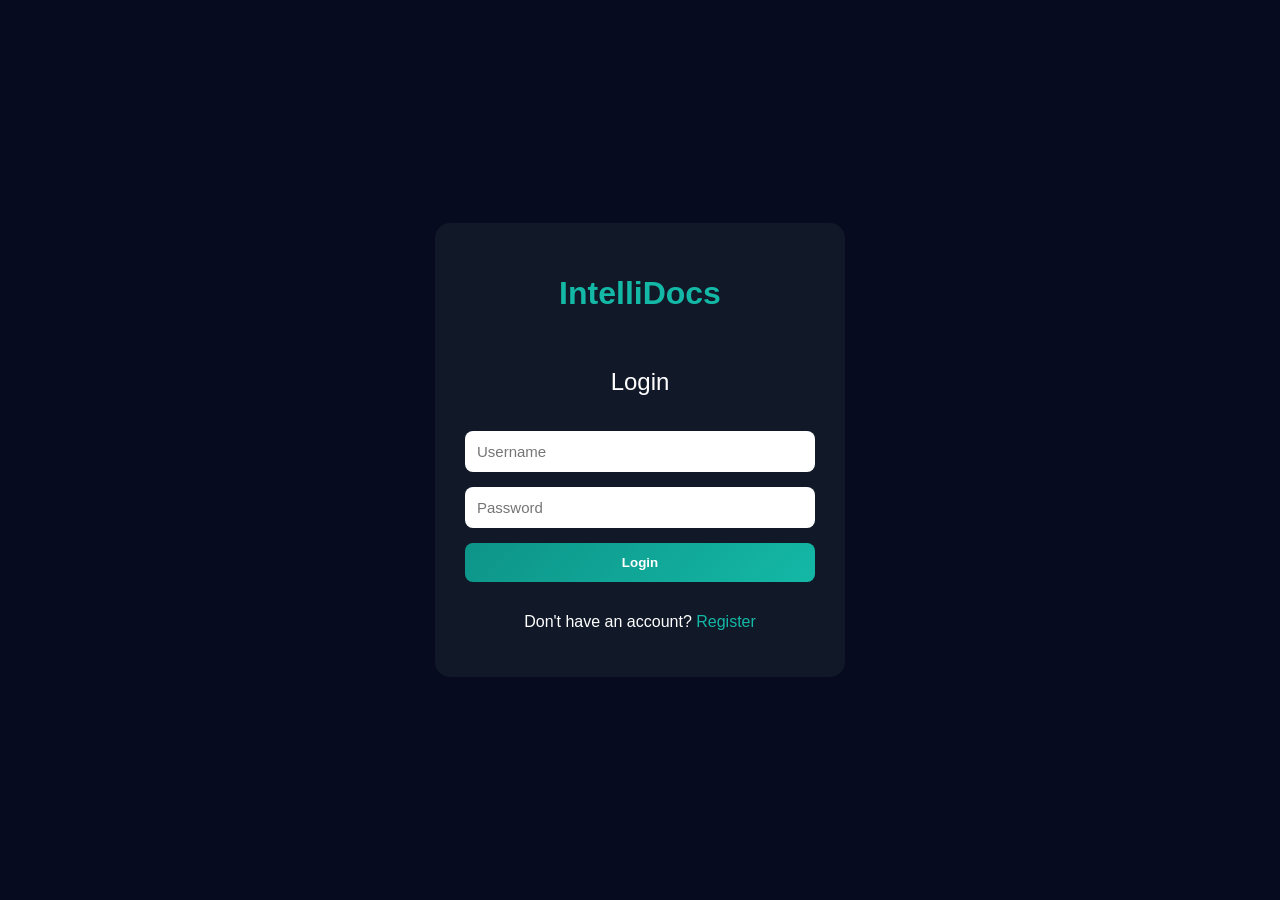
<file: frontend/index.html>
<!DOCTYPE html>
<html lang="en">
<head>
    <meta charset="UTF-8">
    <meta name="viewport" content="width=device-width, initial-scale=1.0">
    <title>IntelliDocs</title>
    <link rel="preconnect" href="https://fonts.googleapis.com">
    <link rel="preconnect" href="https://fonts.gstatic.com" crossorigin>
    <link href="https://fonts.googleapis.com/css2?family=Sora:wght@400;600;700;800&family=DM+Sans:wght@400;500&display=swap" rel="stylesheet">
    <link rel="stylesheet" href="style.css">
</head>
<body>

<div class="app">

    <!-- Sidebar -->
    <aside class="sidebar">

        <div class="brand">

            <h2>📄 IntelliDocs</h2>

            <p>
                Research. Summarize.
                <br>
                Discover.
            </p>

        </div>

        <button id="logoutBtn">
    Logout
</button>

        <button
            class="upload-btn"
            onclick="document.getElementById('pdfFile').click()"
        >
            + Upload PDF
        </button>

        <input
            type="file"
            id="pdfFile"
            accept=".pdf"
            hidden
        >

        <div class="documents-section">

            <h3>Your Documents</h3>

            <div id="documentsList"></div>

        </div>
<button
    id="newChatBtn"
    class="upload-btn"
>
    + New Chat
</button>

        <div class="history-section">

            <hr>
            <h3>Recent Chats</h3>
        <div id="historyList"></div>


        </div>

    </aside>

    <!-- Main Content -->
    <main class="main">

        <div class="content-wrapper">

            <!-- Chat Section -->
            <div class="chat-section">

                <div
                    id="chatContainer"
                    class="chat-container"
                >

                    <div class="hero">

                    <h1>IntelliDocs</h1>

                    <p>
                        Upload a PDF and start asking questions
                    </p>

                    <div class="hero-hint">
                        Examples:
                        <br>
                        • Summarize this document
                        <br>
                        • What is the main conclusion?
                        <br>
                        • Compare 
                    </div>

                </div>

                </div>

                <div class="input-wrapper">

                    <div class="chat-actions">

                    <button
                        id="clearChatBtn"
                        class="clear-chat-btn"
                    >
                        🗑 Clear Chat
                    </button>

                </div>

                    <div class="input-box">

                            <div class="document-selector">

        <select id="selectedDocument">

            <option value="">
                All Documents
            </option>

        </select>

    </div>

                        <textarea
                            id="questionInput"
                            placeholder="Ask anything about your documents..."
                        ></textarea>

                        <button id="sendBtn">
                            ➜
                        </button>

                    </div>

                </div>

            </div>

            <!-- PDF Preview Panel -->
            <div
    class="pdf-panel"
    id="pdfPanel"
>

            <div class="pdf-header">

                <h3>
                    PDF Preview
                </h3>

                <button
                    class="close-preview"
                    onclick="closePreview()"
                >
                    ✕
                </button>

            </div>

            <iframe
                id="pdfViewer"
                src=""
            ></iframe>

        </div>

        </div>

    </main>

</div>

<script src="script.js"></script>

</body>
</html>
</file>
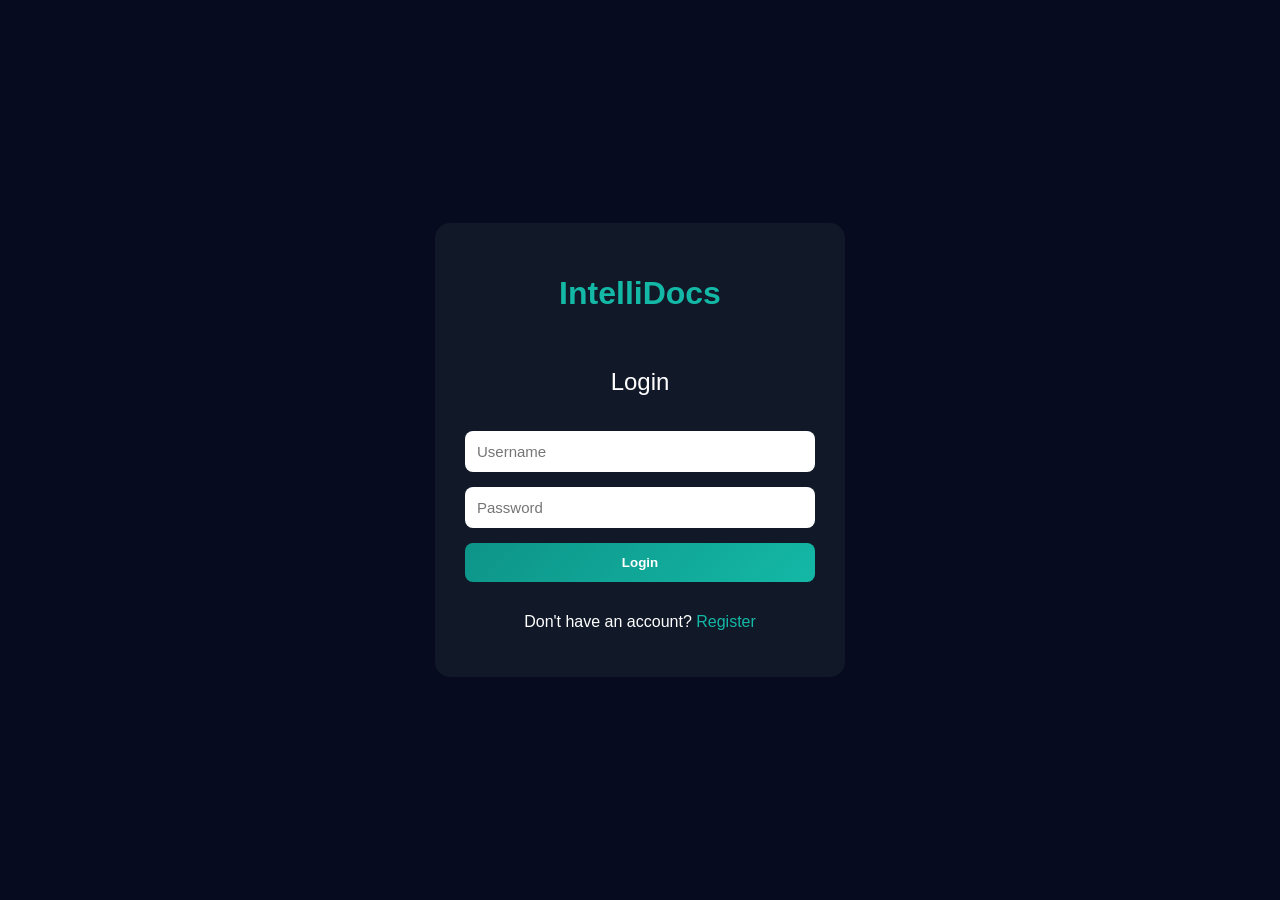
<file: frontend/login.html>
<!DOCTYPE html>
<html>

<head>
    <title>Login - IntelliDocs</title>
    <link rel="stylesheet" href="auth.css">
</head>

<body>

    <div class="auth-container">

        <h1>IntelliDocs</h1>

        <h2>Login</h2>

        <input
            type="text"
            id="username"
            placeholder="Username"
        >

        <input
            type="password"
            id="password"
            placeholder="Password"
        >

        <button id="loginBtn">
            Login
        </button>

        <p>
            Don't have an account?
            <a href="register.html">
                Register
            </a>
        </p>

    </div>

    <script src="login.js"></script>

</body>
</html>
</file>
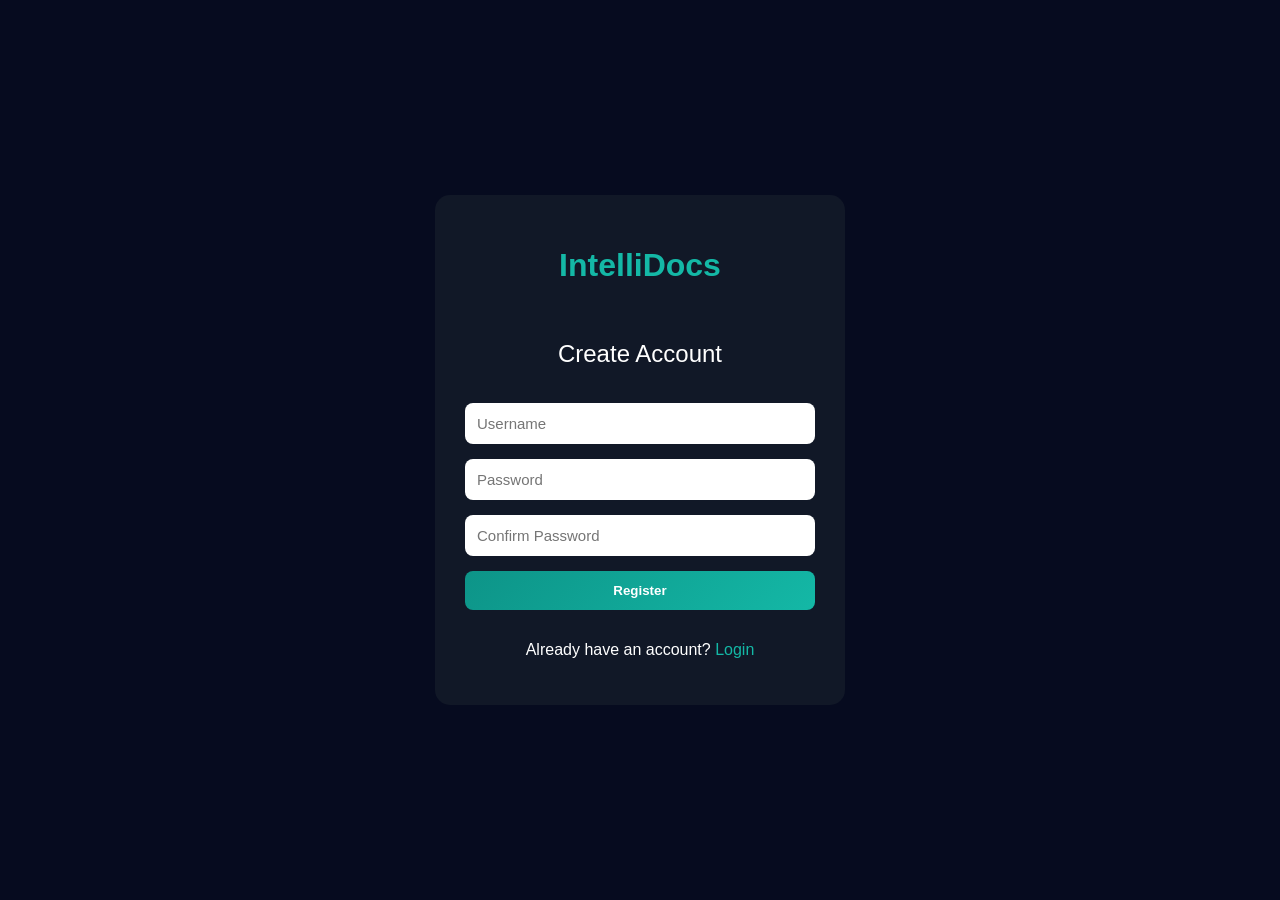
<file: frontend/register.html>
<!DOCTYPE html>
<html>

<head>
    <title>Register - IntelliDocs</title>
    <link rel="stylesheet" href="auth.css">
</head>

<body>

    <div class="auth-container">

        <h1>IntelliDocs</h1>

        <h2>Create Account</h2>

        <input
            type="text"
            id="username"
            placeholder="Username"
        >

        <input
            type="password"
            id="password"
            placeholder="Password"
        >

        <input
            type="password"
            id="confirmPassword"
            placeholder="Confirm Password"
        >

        <button id="registerBtn">
            Register
        </button>

        <p>
            Already have an account?
            <a href="login.html">
                Login
            </a>
        </p>

    </div>

    <script src="register.js"></script>

</body>
</html>
</file>
<file: frontend/style.css>
:root{
    --bg:#080c18;
    --sidebar:#0c1120;
    --card:#111827;

    --violet:#7c5cfc;
    --violet-mid:#9d7dfd;
    --violet-soft:rgba(124,92,252,.12);
    --violet-glow:rgba(124,92,252,.35);

    --rose:#f25c8a;

    --text:#eef2ff;
    --muted:#7c87a0;

    --border:rgba(255,255,255,.07);
}

*{
    margin:0;
    padding:0;
    box-sizing:border-box;
    font-family:'DM Sans','Segoe UI',sans-serif;
}

body{
    height:100vh;
    overflow:hidden;
    background:
        radial-gradient(circle at top left,#0f1428,#080c18 40%),
        radial-gradient(circle at bottom right,#0a0616,#080c18 50%);
    color:var(--text);
}

.app{
    display:flex;
    height:100vh;
}

/* =====================
   SIDEBAR
===================== */

.sidebar{
    width:250px;
    background:rgba(12,17,32,.9);
    backdrop-filter:blur(20px);
    border-right:1px solid var(--border);
    padding:20px;
    display:flex;
    flex-direction:column;
}

.brand{
    margin-bottom:25px;
}

.brand h2{
    font-family:'Sora',sans-serif;
    font-size:22px;
    font-weight:700;
    margin-bottom:8px;
    color:var(--text);
    letter-spacing:-0.3px;
}

.brand p{
    color:var(--muted);
    font-size:13px;
    line-height:1.5;
}

.upload-btn{
    width:100%;
    padding:14px;
    border:none;
    border-radius:14px;
    cursor:pointer;
    font-family:'Sora',sans-serif;
    font-weight:700;
    font-size:13px;
    background:linear-gradient(135deg, var(--violet), var(--violet-mid));
    color:#fff;
    transition:.3s;
    box-shadow:
        0 0 10px var(--violet-soft),
        0 0 25px rgba(124,92,252,.1);
}

.upload-btn:hover{
    transform:translateY(-2px);
    box-shadow:
        0 0 20px var(--violet-glow),
        0 0 40px rgba(124,92,252,.2);
}

.documents-section{
    margin-top:30px;
    overflow-y:auto;
}

.documents-section h3{
    margin-bottom:15px;
    font-family:'Sora',sans-serif;
    font-size:13px;
    font-weight:600;
    letter-spacing:.8px;
    text-transform:uppercase;
    color:var(--muted);
}

#documentsList{
    display:flex;
    flex-direction:column;
    gap:10px;
}

.document-card{
    background:rgba(255,255,255,.03);
    border:1px solid rgba(255,255,255,.06);
    backdrop-filter:blur(10px);
    border-radius:12px;
    padding:12px;
    cursor:pointer;
    transition:.3s;
    color:var(--text);
    white-space:nowrap;
    overflow:hidden;
    text-overflow:ellipsis;
    font-size:13px;
}

.document-card:hover{
    border-color:rgba(124,92,252,.4);
    background:var(--violet-soft);
    transform:translateY(-2px);
}

/* =====================
   MAIN
===================== */

.main{
    flex:1;
    display:flex;
    flex-direction:column;
    height:100vh;
}

/* =====================
   HERO
===================== */

.hero{
    text-align:center;
    margin-top:160px;
    animation:fadeIn 1s ease;
}

.hero h1{
    font-family:'Sora',sans-serif;
    font-size:72px;
    font-weight:800;
    margin-bottom:12px;
    letter-spacing:-3px;
    background:linear-gradient(135deg,#ffffff 0%,#b9a8ff 55%,var(--rose) 100%);
    -webkit-background-clip:text;
    -webkit-text-fill-color:transparent;
    background-clip:text;
}

.hero p{
    font-size:18px;
    color:var(--muted);
}

/* =====================
   CHAT
===================== */

.chat-container{
    flex:1;
    overflow-y:auto;
    padding:40px 80px;
}

.user-message{
    display:flex;
    justify-content:flex-end;
    margin-bottom:25px;
    animation:fadeIn .4s ease;
}

.user-bubble{
    max-width:60%;
    padding:16px 20px;
    background:linear-gradient(135deg, var(--violet), var(--violet-mid));
    color:#fff;
    border-radius:20px;
    font-weight:500;
    box-shadow:0 0 15px var(--violet-soft);
}

.ai-message{
    display:flex;
    justify-content:flex-start;
    margin-bottom:25px;
    animation:fadeIn .4s ease;
}

.ai-bubble{
    max-width:75%;
    padding:20px;
    background:rgba(255,255,255,.03);
    backdrop-filter:blur(20px);
    border:1px solid rgba(255,255,255,.08);
    border-radius:20px;
    color:var(--text);
    line-height:1.8;
    box-shadow:0 0 20px rgba(255,255,255,.03);
}

/* =====================
   SOURCES
===================== */

.sources{
    margin-top:15px;
    padding-top:12px;
    border-top:1px solid rgba(255,255,255,.08);
}

.sources-title{
    margin-bottom:10px;
    color:var(--muted);
    font-size:13px;
}

.source-item{
    color:#a78bfa;
    margin-bottom:5px;
    font-size:14px;
}

/* =====================
   INPUT
===================== */

.input-wrapper{
    padding:25px;
}

.input-box{
    max-width:900px;
    margin:auto;
    display:flex;
    align-items:center;
    gap:10px;
    background:rgba(255,255,255,.03);
    backdrop-filter:blur(20px);
    border:1px solid rgba(255,255,255,.08);
    border-radius:24px;
    padding:12px;
    box-shadow:0 0 30px rgba(124,92,252,.06);
    transition:border-color .25s;
}

.input-box:focus-within{
    border-color:rgba(124,92,252,.4);
}

textarea{
    flex:1;
    border:none;
    outline:none;
    resize:none;
    height:40px;
    background:none;
    color:var(--text);
    font-size:15px;
    font-family:'DM Sans',sans-serif;
    padding:10px;
}

textarea::placeholder{
    color:#3d4a5c;
}

#sendBtn{
    width:50px;
    height:50px;
    border:none;
    border-radius:50%;
    background:linear-gradient(135deg, var(--violet), var(--violet-mid));
    color:white;
    cursor:pointer;
    font-size:18px;
    font-weight:bold;
    transition:.3s;
    box-shadow:0 0 15px var(--violet-glow);
}

#sendBtn:hover{
    transform:scale(1.08);
    box-shadow:0 0 25px var(--violet-glow);
}

/* =====================
   THINKING
===================== */

.typing{
    display:flex;
    gap:6px;
}

.typing span{
    width:8px;
    height:8px;
    border-radius:50%;
    background:var(--violet);
    animation:bounce 1.4s infinite;
}

.typing span:nth-child(2){ animation-delay:.2s; }
.typing span:nth-child(3){ animation-delay:.4s; }

@keyframes bounce{
    0%,80%,100%{ transform:translateY(0);    opacity:.4; }
    40%         { transform:translateY(-6px); opacity:1;  }
}

@keyframes fadeIn{
    from{ opacity:0; transform:translateY(10px); }
    to  { opacity:1; transform:translateY(0);    }
}

/* =====================
   SCROLLBAR
===================== */

::-webkit-scrollbar{ width:6px; }

::-webkit-scrollbar-thumb{
    background:rgba(124,92,252,.2);
    border-radius:20px;
}

::-webkit-scrollbar-thumb:hover{
    background:rgba(124,92,252,.35);
}

/* =====================
   MOBILE
===================== */

@media(max-width:768px){

    .sidebar{ display:none; }

    .chat-container{ padding:20px; }

    .hero{ margin-top:120px; }

    .hero h1{ font-size:48px; }

    .user-bubble,
    .ai-bubble{ max-width:90%; }
}

.content-wrapper{
    display:flex;
    height:100%;
}

.chat-section{
    flex:1;
    display:flex;
    flex-direction:column;
}

.pdf-panel{
    width:0;
    overflow:hidden;
    background:#070b16;
    display:flex;
    flex-direction:column;
    transition:all .3s ease;
    border-left:none;
}

.pdf-panel.active{
    width:40%;
    border-left:1px solid var(--border);
}

.close-preview{
    background:none;
    border:none;
    color:var(--muted);
    font-size:18px;
    cursor:pointer;
    transition:color .2s;
}

.close-preview:hover{
    color:var(--rose);
}

.pdf-header{
    padding:20px;
    display:flex;
    justify-content:space-between;
    align-items:center;
    border-bottom:1px solid var(--border);
}

.pdf-header h3{
    font-family:'Sora',sans-serif;
    font-size:14px;
    font-weight:600;
    color:var(--text);
}

#pdfViewer{
    flex:1;
    width:100%;
    border:none;
    background:white;
}


.history-section{

    margin-top:25px;

    overflow-y:auto;
}

.history-section h3{

    margin-bottom:15px;

    color:white;
}

#historyList{

    display:flex;

    flex-direction:column;

    gap:8px;
}

.history-item{

    padding:10px;

    background:rgba(255,255,255,.04);

    border:1px solid rgba(255,255,255,.06);

    border-radius:10px;

    cursor:pointer;

    color:#cbd5e1;

    font-size:13px;

    transition:.3s;
}

.history-item:hover{

    border-color:#00d9ff;

    color:white;
}

.history-section hr{
    border:none;
    border-top:1px solid rgba(255,255,255,.1);
    margin:20px 0;
}

.history-item{

    position:relative;

    padding:12px;

    background:rgba(255,255,255,.04);

    border:1px solid rgba(255,255,255,.06);

    border-radius:10px;

    cursor:pointer;

    transition:.3s;
}

.history-item:hover{

    border-color:#7c5cfc;

    background:rgba(124,92,252,.08);

}

.document-selector{

    max-width:900px;
    margin:0 auto 12px auto;

}

#selectedDocument{

    width:100%;

    padding:12px;

    border-radius:12px;

    background:#111827;

    color:white;

    border:1px solid rgba(255,255,255,.1);

    outline:none;

    cursor:pointer;
}

.chat-actions{

    max-width:900px;

    margin:0 auto 12px auto;

    display:flex;

    justify-content:flex-end;

}

.clear-chat-btn{

    padding:10px 15px;

    border:none;

    border-radius:10px;

    cursor:pointer;

    background:rgba(255,255,255,.05);

    color:#cbd5e1;

    border:1px solid rgba(255,255,255,.08);

    transition:.3s;
}

.clear-chat-btn:hover{

    border-color:#ef4444;

    color:#ef4444;
}

.empty-state{

    padding:15px;

    text-align:center;

    color:var(--muted);

    font-size:13px;

    border:1px dashed rgba(255,255,255,.08);

    border-radius:10px;

    background:rgba(255,255,255,.02);
}

.hero-hint{

    margin-top:25px;

    color:var(--muted);

    line-height:1.8;

    font-size:14px;
}

:root{
    --bg:#080c18;
    --sidebar:#0c1120;
    --card:#111827;

    --violet:#0d9488;
    --violet-mid:#14b8a6;
    --violet-soft:rgba(13,148,136,.12);
    --violet-glow:rgba(13,148,136,.35);

    --rose:#f472b6;

    --text:#eef2ff;
    --muted:#7c87a0;

    --border:rgba(255,255,255,.07);
}

#logoutBtn{
    width:100%;
    padding:11px;
    border:none;
    border-radius:14px;
    cursor:pointer;
    font-family:'Sora',sans-serif;
    font-weight:700;
    font-size:13px;
    background:linear-gradient(135deg,#e11d48,#f43f5e);
    color:#fff;
    transition:.3s;
    margin-bottom:10px;
    box-shadow:0 0 10px rgba(225,29,72,.15);
}

#logoutBtn:hover{
    transform:translateY(-2px);
    box-shadow:0 0 20px rgba(225,29,72,.35);
}
</file>
<file: frontend/auth.css>
body{

    margin:0;
    padding:0;

    height:100vh;

    display:flex;

    justify-content:center;
    align-items:center;

    background:#060b1f;

    font-family:Arial,sans-serif;
}

.auth-container{

    width:350px;

    padding:30px;

    border-radius:15px;

    background:#111827;

    display:flex;

    flex-direction:column;

    gap:15px;

    color:white;
}

.auth-container h1{

    text-align:center;

    color:#a78bfa;
}

.auth-container h2{

    text-align:center;

    font-weight:normal;
}

input{

    padding:12px;

    border:none;

    border-radius:8px;

    font-size:15px;
}

button{

    padding:12px;

    border:none;

    border-radius:8px;

    cursor:pointer;

    background:#8b5cf6;

    color:white;

    font-weight:bold;
}

button:hover{

    opacity:.9;
}

a{

    color:#a78bfa;

    text-decoration:none;
}

p{

    text-align:center;
}

/*  */

body{
    margin:0;
    padding:0;
    height:100vh;
    display:flex;
    justify-content:center;
    align-items:center;
    background:#060b1f;
    font-family:Arial,sans-serif;
}

.auth-container{
    width:350px;
    padding:30px;
    border-radius:15px;
    background:#111827;
    display:flex;
    flex-direction:column;
    gap:15px;
    color:white;
}

.auth-container h1{
    text-align:center;
    color:#14b8a6;
}

.auth-container h2{
    text-align:center;
    font-weight:normal;
}

input{
    padding:12px;
    border:none;
    border-radius:8px;
    font-size:15px;
}

button{
    padding:12px;
    border:none;
    border-radius:8px;
    cursor:pointer;
    background:linear-gradient(135deg,#0d9488,#14b8a6);
    color:white;
    font-weight:bold;
    transition:.3s;
}

button:hover{
    opacity:.9;
    transform:translateY(-2px);
    box-shadow:0 0 20px rgba(13,148,136,.35);
}

a{
    color:#14b8a6;
    text-decoration:none;
}

p{
    text-align:center;
}
</file>
